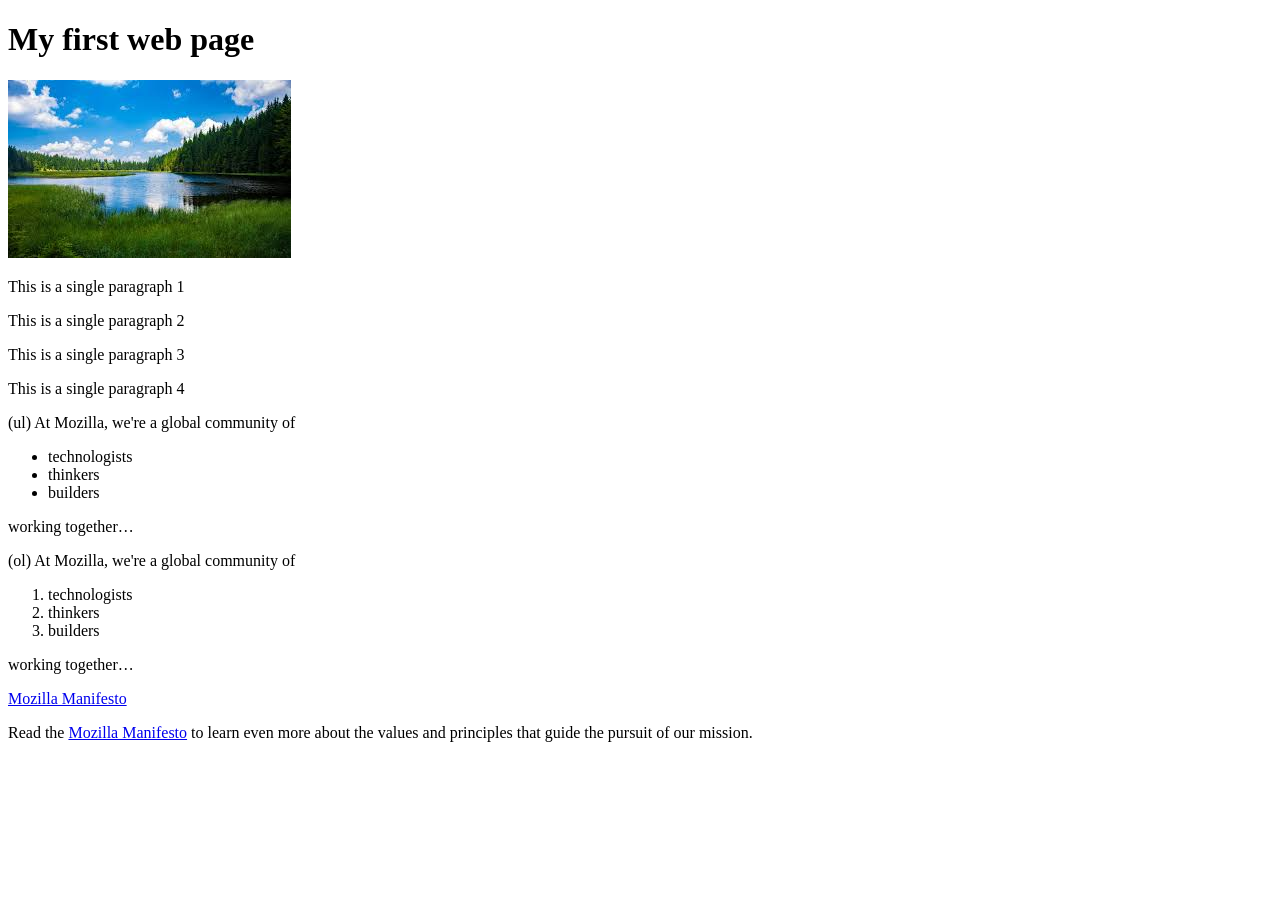
<file: projects/first-website/index.html>
<!--
  ~                                  Apache License
  ~                            Version 2.0, January 2004
  ~                         http://www.apache.org/licenses/
  ~
  ~    TERMS AND CONDITIONS FOR USE, REPRODUCTION, AND DISTRIBUTION
  ~
  ~    1. Definitions.
  ~
  ~       "License" shall mean the terms and conditions for use, reproduction,
  ~       and distribution as defined by Sections 1 through 9 of this document.
  ~
  ~       "Licensor" shall mean the copyright owner or entity authorized by
  ~       the copyright owner that is granting the License.
  ~
  ~       "Legal Entity" shall mean the union of the acting entity and all
  ~       other entities that control, are controlled by, or are under common
  ~       control with that entity. For the purposes of this definition,
  ~       "control" means (i) the power, direct or indirect, to cause the
  ~       direction or management of such entity, whether by contract or
  ~       otherwise, or (ii) ownership of fifty percent (50%) or more of the
  ~       outstanding shares, or (iii) beneficial ownership of such entity.
  ~
  ~       "You" (or "Your") shall mean an individual or Legal Entity
  ~       exercising permissions granted by this License.
  ~
  ~       "Source" form shall mean the preferred form for making modifications,
  ~       including but not limited to software source code, documentation
  ~       source, and configuration files.
  ~
  ~       "Object" form shall mean any form resulting from mechanical
  ~       transformation or translation of a Source form, including but
  ~       not limited to compiled object code, generated documentation,
  ~       and conversions to other media types.
  ~
  ~       "Work" shall mean the work of authorship, whether in Source or
  ~       Object form, made available under the License, as indicated by a
  ~       copyright notice that is included in or attached to the work
  ~       (an example is provided in the Appendix below).
  ~
  ~       "Derivative Works" shall mean any work, whether in Source or Object
  ~       form, that is based on (or derived from) the Work and for which the
  ~       editorial revisions, annotations, elaborations, or other modifications
  ~       represent, as a whole, an original work of authorship. For the purposes
  ~       of this License, Derivative Works shall not include works that remain
  ~       separable from, or merely link (or bind by name) to the interfaces of,
  ~       the Work and Derivative Works thereof.
  ~
  ~       "Contribution" shall mean any work of authorship, including
  ~       the original version of the Work and any modifications or additions
  ~       to that Work or Derivative Works thereof, that is intentionally
  ~       submitted to Licensor for inclusion in the Work by the copyright owner
  ~       or by an individual or Legal Entity authorized to submit on behalf of
  ~       the copyright owner. For the purposes of this definition, "submitted"
  ~       means any form of electronic, verbal, or written communication sent
  ~       to the Licensor or its representatives, including but not limited to
  ~       communication on electronic mailing lists, source code control systems,
  ~       and issue tracking systems that are managed by, or on behalf of, the
  ~       Licensor for the purpose of discussing and improving the Work, but
  ~       excluding communication that is conspicuously marked or otherwise
  ~       designated in writing by the copyright owner as "Not a Contribution."
  ~
  ~       "Contributor" shall mean Licensor and any individual or Legal Entity
  ~       on behalf of whom a Contribution has been received by Licensor and
  ~       subsequently incorporated within the Work.
  ~
  ~    2. Grant of Copyright License. Subject to the terms and conditions of
  ~       this License, each Contributor hereby grants to You a perpetual,
  ~       worldwide, non-exclusive, no-charge, royalty-free, irrevocable
  ~       copyright license to reproduce, prepare Derivative Works of,
  ~       publicly display, publicly perform, sublicense, and distribute the
  ~       Work and such Derivative Works in Source or Object form.
  ~
  ~    3. Grant of Patent License. Subject to the terms and conditions of
  ~       this License, each Contributor hereby grants to You a perpetual,
  ~       worldwide, non-exclusive, no-charge, royalty-free, irrevocable
  ~       (except as stated in this section) patent license to make, have made,
  ~       use, offer to sell, sell, import, and otherwise transfer the Work,
  ~       where such license applies only to those patent claims licensable
  ~       by such Contributor that are necessarily infringed by their
  ~       Contribution(s) alone or by combination of their Contribution(s)
  ~       with the Work to which such Contribution(s) was submitted. If You
  ~       institute patent litigation against any entity (including a
  ~       cross-claim or counterclaim in a lawsuit) alleging that the Work
  ~       or a Contribution incorporated within the Work constitutes direct
  ~       or contributory patent infringement, then any patent licenses
  ~       granted to You under this License for that Work shall terminate
  ~       as of the date such litigation is filed.
  ~
  ~    4. Redistribution. You may reproduce and distribute copies of the
  ~       Work or Derivative Works thereof in any medium, with or without
  ~       modifications, and in Source or Object form, provided that You
  ~       meet the following conditions:
  ~
  ~       (a) You must give any other recipients of the Work or
  ~           Derivative Works a copy of this License; and
  ~
  ~       (b) You must cause any modified files to carry prominent notices
  ~           stating that You changed the files; and
  ~
  ~       (c) You must retain, in the Source form of any Derivative Works
  ~           that You distribute, all copyright, patent, trademark, and
  ~           attribution notices from the Source form of the Work,
  ~           excluding those notices that do not pertain to any part of
  ~           the Derivative Works; and
  ~
  ~       (d) If the Work includes a "NOTICE" text file as part of its
  ~           distribution, then any Derivative Works that You distribute must
  ~           include a readable copy of the attribution notices contained
  ~           within such NOTICE file, excluding those notices that do not
  ~           pertain to any part of the Derivative Works, in at least one
  ~           of the following places: within a NOTICE text file distributed
  ~           as part of the Derivative Works; within the Source form or
  ~           documentation, if provided along with the Derivative Works; or,
  ~           within a display generated by the Derivative Works, if and
  ~           wherever such third-party notices normally appear. The contents
  ~           of the NOTICE file are for informational purposes only and
  ~           do not modify the License. You may add Your own attribution
  ~           notices within Derivative Works that You distribute, alongside
  ~           or as an addendum to the NOTICE text from the Work, provided
  ~           that such additional attribution notices cannot be construed
  ~           as modifying the License.
  ~
  ~       You may add Your own copyright statement to Your modifications and
  ~       may provide additional or different license terms and conditions
  ~       for use, reproduction, or distribution of Your modifications, or
  ~       for any such Derivative Works as a whole, provided Your use,
  ~       reproduction, and distribution of the Work otherwise complies with
  ~       the conditions stated in this License.
  ~
  ~    5. Submission of Contributions. Unless You explicitly state otherwise,
  ~       any Contribution intentionally submitted for inclusion in the Work
  ~       by You to the Licensor shall be under the terms and conditions of
  ~       this License, without any additional terms or conditions.
  ~       Notwithstanding the above, nothing herein shall supersede or modify
  ~       the terms of any separate license agreement you may have executed
  ~       with Licensor regarding such Contributions.
  ~
  ~    6. Trademarks. This License does not grant permission to use the trade
  ~       names, trademarks, service marks, or product names of the Licensor,
  ~       except as required for reasonable and customary use in describing the
  ~       origin of the Work and reproducing the content of the NOTICE file.
  ~
  ~    7. Disclaimer of Warranty. Unless required by applicable law or
  ~       agreed to in writing, Licensor provides the Work (and each
  ~       Contributor provides its Contributions) on an "AS IS" BASIS,
  ~       WITHOUT WARRANTIES OR CONDITIONS OF ANY KIND, either express or
  ~       implied, including, without limitation, any warranties or conditions
  ~       of TITLE, NON-INFRINGEMENT, MERCHANTABILITY, or FITNESS FOR A
  ~       PARTICULAR PURPOSE. You are solely responsible for determining the
  ~       appropriateness of using or redistributing the Work and assume any
  ~       risks associated with Your exercise of permissions under this License.
  ~
  ~    8. Limitation of Liability. In no event and under no legal theory,
  ~       whether in tort (including negligence), contract, or otherwise,
  ~       unless required by applicable law (such as deliberate and grossly
  ~       negligent acts) or agreed to in writing, shall any Contributor be
  ~       liable to You for damages, including any direct, indirect, special,
  ~       incidental, or consequential damages of any character arising as a
  ~       result of this License or out of the use or inability to use the
  ~       Work (including but not limited to damages for loss of goodwill,
  ~       work stoppage, computer failure or malfunction, or any and all
  ~       other commercial damages or losses), even if such Contributor
  ~       has been advised of the possibility of such damages.
  ~
  ~    9. Accepting Warranty or Additional Liability. While redistributing
  ~       the Work or Derivative Works thereof, You may choose to offer,
  ~       and charge a fee for, acceptance of support, warranty, indemnity,
  ~       or other liability obligations and/or rights consistent with this
  ~       License. However, in accepting such obligations, You may act only
  ~       on Your own behalf and on Your sole responsibility, not on behalf
  ~       of any other Contributor, and only if You agree to indemnify,
  ~       defend, and hold each Contributor harmless for any liability
  ~       incurred by, or claims asserted against, such Contributor by reason
  ~       of your accepting any such warranty or additional liability.
  ~
  ~    END OF TERMS AND CONDITIONS
  ~
  ~    APPENDIX: How to apply the Apache License to your work.
  ~
  ~       To apply the Apache License to your work, attach the following
  ~       boilerplate notice, with the fields enclosed by brackets "[]"
  ~       replaced with your own identifying information. (Don't include
  ~       the brackets!)  The text should be enclosed in the appropriate
  ~       comment syntax for the file format. We also recommend that a
  ~       file or class name and description of purpose be included on the
  ~       same "printed page" as the copyright notice for easier
  ~       identification within third-party archives.
  ~
  ~    Copyright [yyyy] [name of copyright owner]
  ~
  ~    Licensed under the Apache License, Version 2.0 (the "License");
  ~    you may not use this file except in compliance with the License.
  ~    You may obtain a copy of the License at
  ~
  ~        http://www.apache.org/licenses/LICENSE-2.0
  ~
  ~    Unless required by applicable law or agreed to in writing, software
  ~    distributed under the License is distributed on an "AS IS" BASIS,
  ~    WITHOUT WARRANTIES OR CONDITIONS OF ANY KIND, either express or implied.
  ~    See the License for the specific language governing permissions and
  ~    limitations under the License.
  -->

<!doctype html>
<html lang="en-US">
  <head>
    <meta charset="utf-8" />
    <meta content="width=device-width, initial-scale=1" name="viewport" />
    <title>My test page</title>
  </head>
  <body>

  <h1>My first web page</h1>

    <img alt="My test image" src="images/icon_first_web_site.jpg" />

  <p>This is a single paragraph 1</p>
  <p>This is a single paragraph 2</p>
  <p>This is a single paragraph 3</p>
  <p>This is a single paragraph 4</p>

  <p>(ul) At Mozilla, we're a global community of</p>

  <ul>
    <li>technologists</li>
    <li>thinkers</li>
    <li>builders</li>
  </ul>

  <p>working together…</p>

  <p>(ol) At Mozilla, we're a global community of</p>

  <ol>
    <li>technologists</li>
    <li>thinkers</li>
    <li>builders</li>
  </ol>

  <p>working together…</p>

  <a href="https://www.mozilla.org/en-US/about/manifesto/">
    Mozilla Manifesto
  </a>

  <p>Read the <a href="https://www.mozilla.org/en-US/about/manifesto/">Mozilla Manifesto</a>
    to learn even more about the values and principles that guide the pursuit of our mission.</p>
  </body>
</html>
</file>
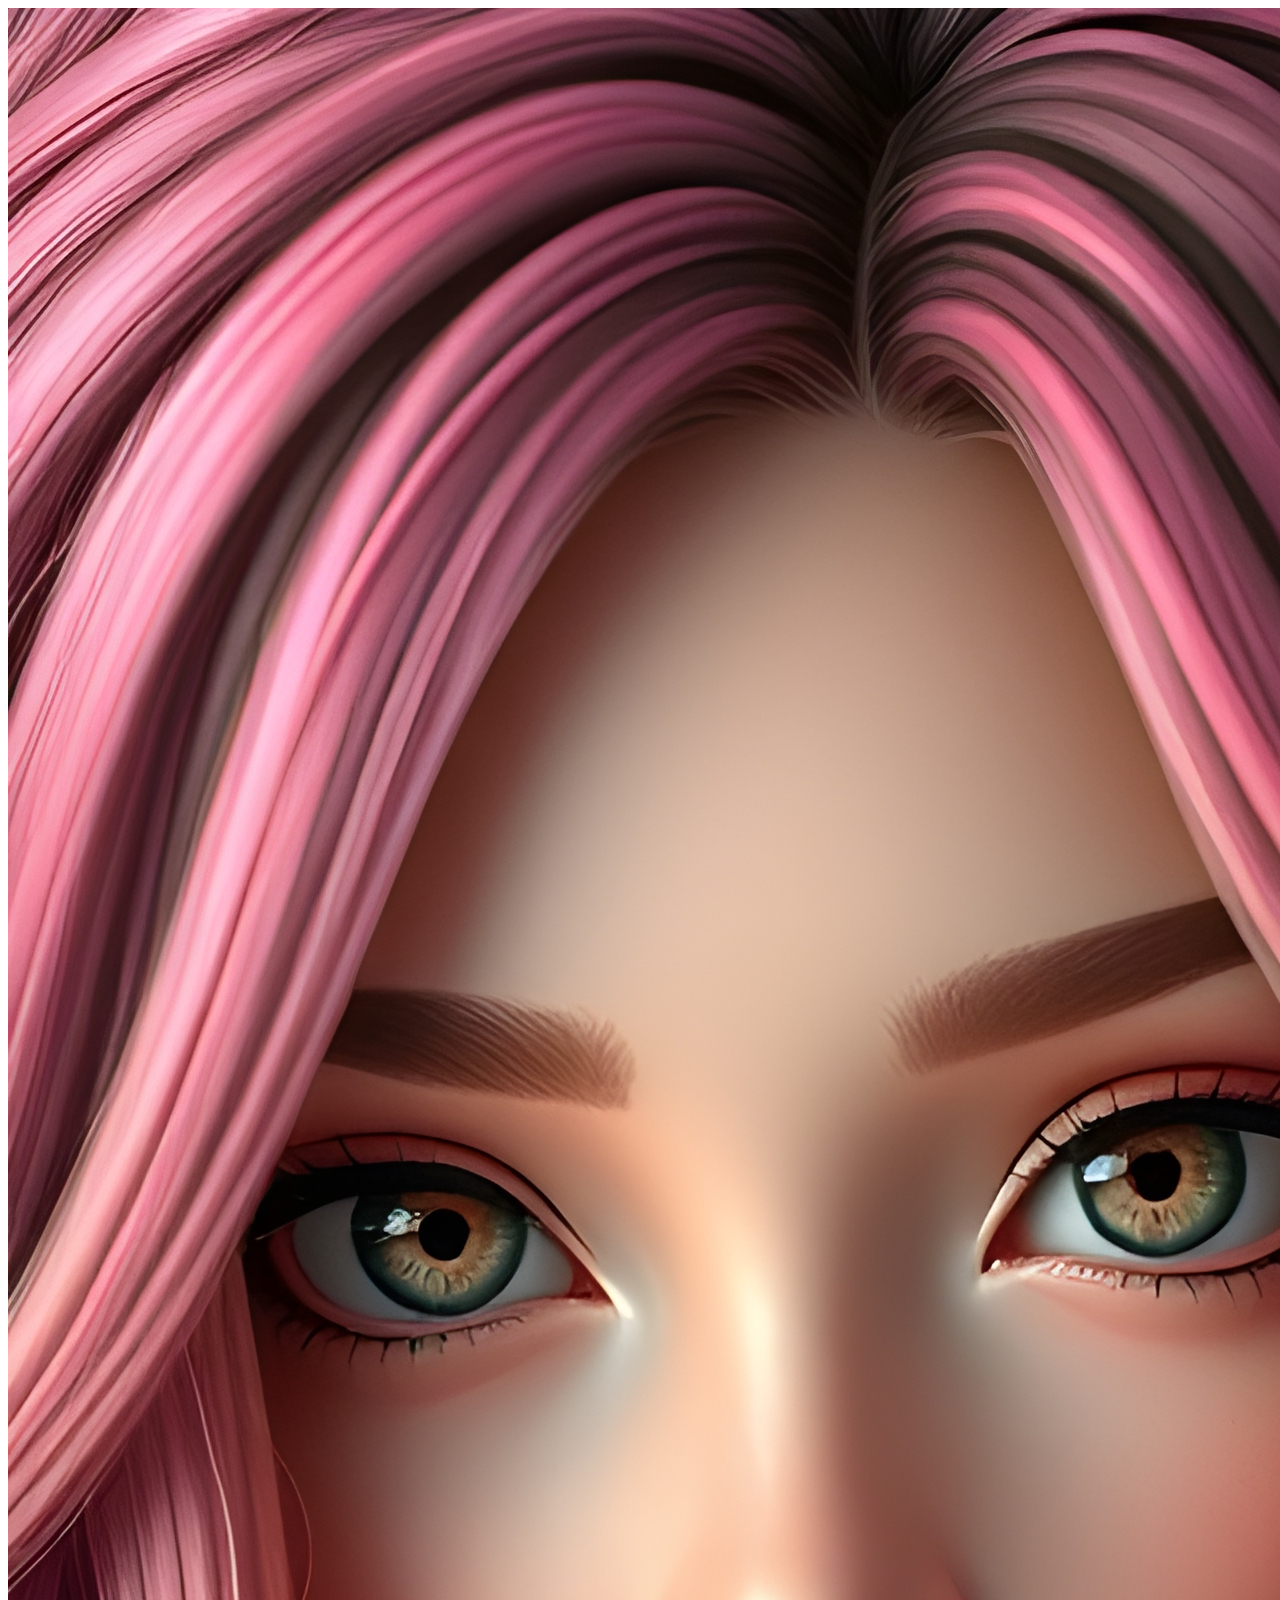
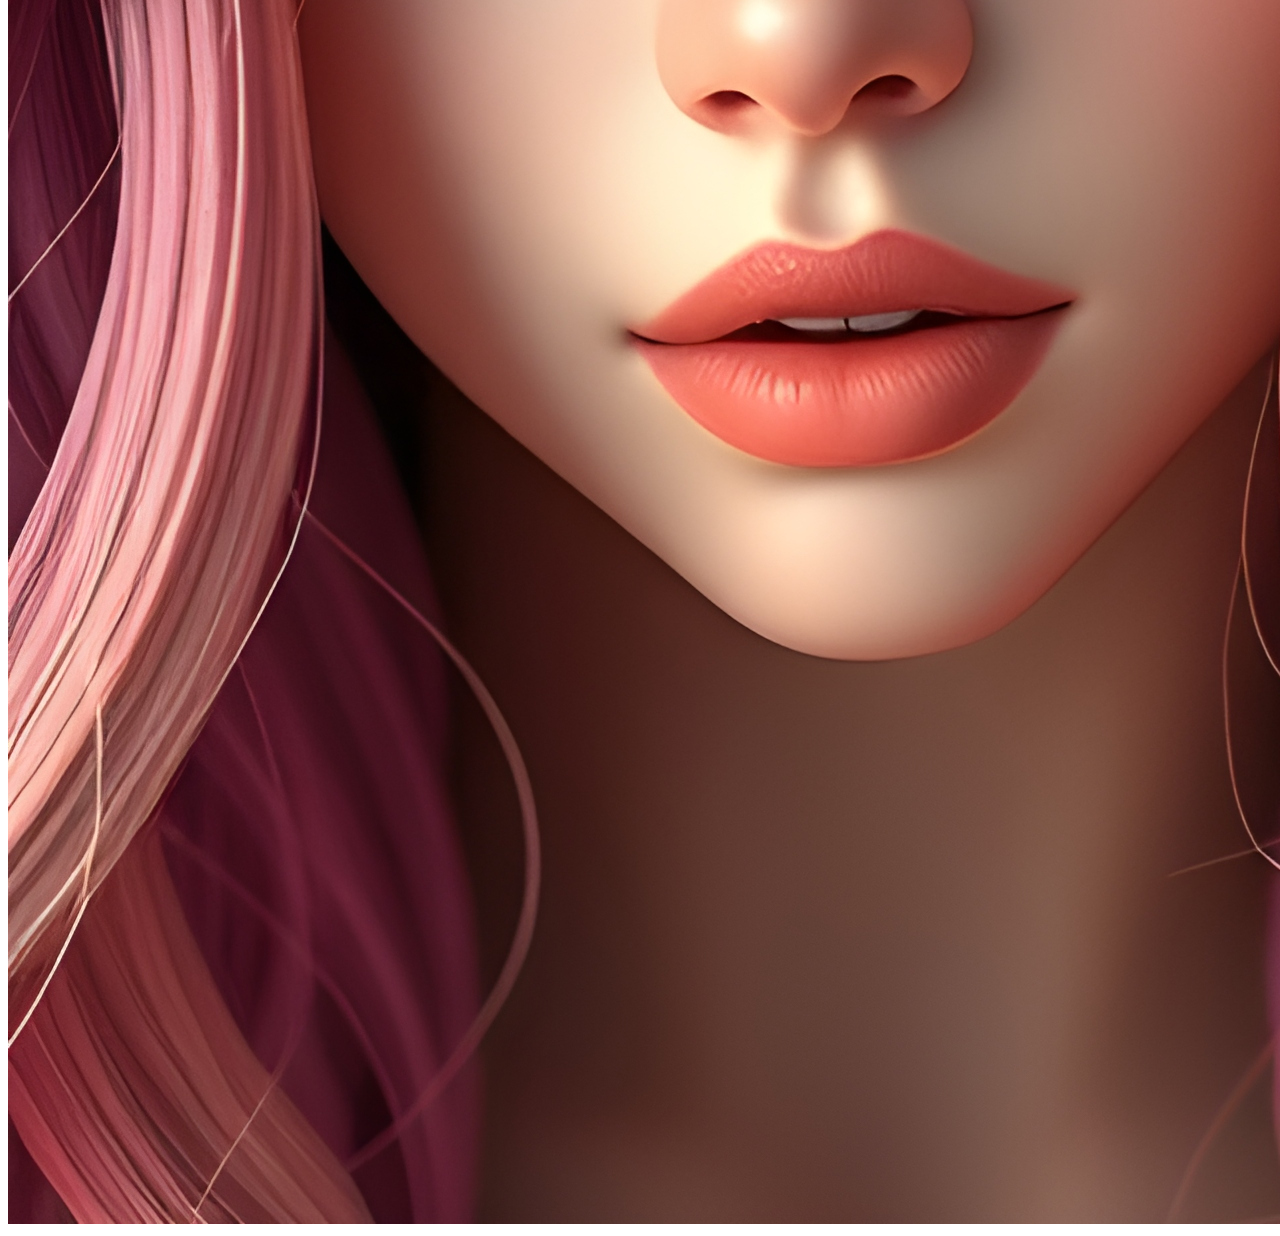
<file: projects/test-site/index.html>
<!--
  ~                                  Apache License
  ~                            Version 2.0, January 2004
  ~                         http://www.apache.org/licenses/
  ~
  ~    TERMS AND CONDITIONS FOR USE, REPRODUCTION, AND DISTRIBUTION
  ~
  ~    1. Definitions.
  ~
  ~       "License" shall mean the terms and conditions for use, reproduction,
  ~       and distribution as defined by Sections 1 through 9 of this document.
  ~
  ~       "Licensor" shall mean the copyright owner or entity authorized by
  ~       the copyright owner that is granting the License.
  ~
  ~       "Legal Entity" shall mean the union of the acting entity and all
  ~       other entities that control, are controlled by, or are under common
  ~       control with that entity. For the purposes of this definition,
  ~       "control" means (i) the power, direct or indirect, to cause the
  ~       direction or management of such entity, whether by contract or
  ~       otherwise, or (ii) ownership of fifty percent (50%) or more of the
  ~       outstanding shares, or (iii) beneficial ownership of such entity.
  ~
  ~       "You" (or "Your") shall mean an individual or Legal Entity
  ~       exercising permissions granted by this License.
  ~
  ~       "Source" form shall mean the preferred form for making modifications,
  ~       including but not limited to software source code, documentation
  ~       source, and configuration files.
  ~
  ~       "Object" form shall mean any form resulting from mechanical
  ~       transformation or translation of a Source form, including but
  ~       not limited to compiled object code, generated documentation,
  ~       and conversions to other media types.
  ~
  ~       "Work" shall mean the work of authorship, whether in Source or
  ~       Object form, made available under the License, as indicated by a
  ~       copyright notice that is included in or attached to the work
  ~       (an example is provided in the Appendix below).
  ~
  ~       "Derivative Works" shall mean any work, whether in Source or Object
  ~       form, that is based on (or derived from) the Work and for which the
  ~       editorial revisions, annotations, elaborations, or other modifications
  ~       represent, as a whole, an original work of authorship. For the purposes
  ~       of this License, Derivative Works shall not include works that remain
  ~       separable from, or merely link (or bind by name) to the interfaces of,
  ~       the Work and Derivative Works thereof.
  ~
  ~       "Contribution" shall mean any work of authorship, including
  ~       the original version of the Work and any modifications or additions
  ~       to that Work or Derivative Works thereof, that is intentionally
  ~       submitted to Licensor for inclusion in the Work by the copyright owner
  ~       or by an individual or Legal Entity authorized to submit on behalf of
  ~       the copyright owner. For the purposes of this definition, "submitted"
  ~       means any form of electronic, verbal, or written communication sent
  ~       to the Licensor or its representatives, including but not limited to
  ~       communication on electronic mailing lists, source code control systems,
  ~       and issue tracking systems that are managed by, or on behalf of, the
  ~       Licensor for the purpose of discussing and improving the Work, but
  ~       excluding communication that is conspicuously marked or otherwise
  ~       designated in writing by the copyright owner as "Not a Contribution."
  ~
  ~       "Contributor" shall mean Licensor and any individual or Legal Entity
  ~       on behalf of whom a Contribution has been received by Licensor and
  ~       subsequently incorporated within the Work.
  ~
  ~    2. Grant of Copyright License. Subject to the terms and conditions of
  ~       this License, each Contributor hereby grants to You a perpetual,
  ~       worldwide, non-exclusive, no-charge, royalty-free, irrevocable
  ~       copyright license to reproduce, prepare Derivative Works of,
  ~       publicly display, publicly perform, sublicense, and distribute the
  ~       Work and such Derivative Works in Source or Object form.
  ~
  ~    3. Grant of Patent License. Subject to the terms and conditions of
  ~       this License, each Contributor hereby grants to You a perpetual,
  ~       worldwide, non-exclusive, no-charge, royalty-free, irrevocable
  ~       (except as stated in this section) patent license to make, have made,
  ~       use, offer to sell, sell, import, and otherwise transfer the Work,
  ~       where such license applies only to those patent claims licensable
  ~       by such Contributor that are necessarily infringed by their
  ~       Contribution(s) alone or by combination of their Contribution(s)
  ~       with the Work to which such Contribution(s) was submitted. If You
  ~       institute patent litigation against any entity (including a
  ~       cross-claim or counterclaim in a lawsuit) alleging that the Work
  ~       or a Contribution incorporated within the Work constitutes direct
  ~       or contributory patent infringement, then any patent licenses
  ~       granted to You under this License for that Work shall terminate
  ~       as of the date such litigation is filed.
  ~
  ~    4. Redistribution. You may reproduce and distribute copies of the
  ~       Work or Derivative Works thereof in any medium, with or without
  ~       modifications, and in Source or Object form, provided that You
  ~       meet the following conditions:
  ~
  ~       (a) You must give any other recipients of the Work or
  ~           Derivative Works a copy of this License; and
  ~
  ~       (b) You must cause any modified files to carry prominent notices
  ~           stating that You changed the files; and
  ~
  ~       (c) You must retain, in the Source form of any Derivative Works
  ~           that You distribute, all copyright, patent, trademark, and
  ~           attribution notices from the Source form of the Work,
  ~           excluding those notices that do not pertain to any part of
  ~           the Derivative Works; and
  ~
  ~       (d) If the Work includes a "NOTICE" text file as part of its
  ~           distribution, then any Derivative Works that You distribute must
  ~           include a readable copy of the attribution notices contained
  ~           within such NOTICE file, excluding those notices that do not
  ~           pertain to any part of the Derivative Works, in at least one
  ~           of the following places: within a NOTICE text file distributed
  ~           as part of the Derivative Works; within the Source form or
  ~           documentation, if provided along with the Derivative Works; or,
  ~           within a display generated by the Derivative Works, if and
  ~           wherever such third-party notices normally appear. The contents
  ~           of the NOTICE file are for informational purposes only and
  ~           do not modify the License. You may add Your own attribution
  ~           notices within Derivative Works that You distribute, alongside
  ~           or as an addendum to the NOTICE text from the Work, provided
  ~           that such additional attribution notices cannot be construed
  ~           as modifying the License.
  ~
  ~       You may add Your own copyright statement to Your modifications and
  ~       may provide additional or different license terms and conditions
  ~       for use, reproduction, or distribution of Your modifications, or
  ~       for any such Derivative Works as a whole, provided Your use,
  ~       reproduction, and distribution of the Work otherwise complies with
  ~       the conditions stated in this License.
  ~
  ~    5. Submission of Contributions. Unless You explicitly state otherwise,
  ~       any Contribution intentionally submitted for inclusion in the Work
  ~       by You to the Licensor shall be under the terms and conditions of
  ~       this License, without any additional terms or conditions.
  ~       Notwithstanding the above, nothing herein shall supersede or modify
  ~       the terms of any separate license agreement you may have executed
  ~       with Licensor regarding such Contributions.
  ~
  ~    6. Trademarks. This License does not grant permission to use the trade
  ~       names, trademarks, service marks, or product names of the Licensor,
  ~       except as required for reasonable and customary use in describing the
  ~       origin of the Work and reproducing the content of the NOTICE file.
  ~
  ~    7. Disclaimer of Warranty. Unless required by applicable law or
  ~       agreed to in writing, Licensor provides the Work (and each
  ~       Contributor provides its Contributions) on an "AS IS" BASIS,
  ~       WITHOUT WARRANTIES OR CONDITIONS OF ANY KIND, either express or
  ~       implied, including, without limitation, any warranties or conditions
  ~       of TITLE, NON-INFRINGEMENT, MERCHANTABILITY, or FITNESS FOR A
  ~       PARTICULAR PURPOSE. You are solely responsible for determining the
  ~       appropriateness of using or redistributing the Work and assume any
  ~       risks associated with Your exercise of permissions under this License.
  ~
  ~    8. Limitation of Liability. In no event and under no legal theory,
  ~       whether in tort (including negligence), contract, or otherwise,
  ~       unless required by applicable law (such as deliberate and grossly
  ~       negligent acts) or agreed to in writing, shall any Contributor be
  ~       liable to You for damages, including any direct, indirect, special,
  ~       incidental, or consequential damages of any character arising as a
  ~       result of this License or out of the use or inability to use the
  ~       Work (including but not limited to damages for loss of goodwill,
  ~       work stoppage, computer failure or malfunction, or any and all
  ~       other commercial damages or losses), even if such Contributor
  ~       has been advised of the possibility of such damages.
  ~
  ~    9. Accepting Warranty or Additional Liability. While redistributing
  ~       the Work or Derivative Works thereof, You may choose to offer,
  ~       and charge a fee for, acceptance of support, warranty, indemnity,
  ~       or other liability obligations and/or rights consistent with this
  ~       License. However, in accepting such obligations, You may act only
  ~       on Your own behalf and on Your sole responsibility, not on behalf
  ~       of any other Contributor, and only if You agree to indemnify,
  ~       defend, and hold each Contributor harmless for any liability
  ~       incurred by, or claims asserted against, such Contributor by reason
  ~       of your accepting any such warranty or additional liability.
  ~
  ~    END OF TERMS AND CONDITIONS
  ~
  ~    APPENDIX: How to apply the Apache License to your work.
  ~
  ~       To apply the Apache License to your work, attach the following
  ~       boilerplate notice, with the fields enclosed by brackets "[]"
  ~       replaced with your own identifying information. (Don't include
  ~       the brackets!)  The text should be enclosed in the appropriate
  ~       comment syntax for the file format. We also recommend that a
  ~       file or class name and description of purpose be included on the
  ~       same "printed page" as the copyright notice for easier
  ~       identification within third-party archives.
  ~
  ~    Copyright [yyyy] [name of copyright owner]
  ~
  ~    Licensed under the Apache License, Version 2.0 (the "License");
  ~    you may not use this file except in compliance with the License.
  ~    You may obtain a copy of the License at
  ~
  ~        http://www.apache.org/licenses/LICENSE-2.0
  ~
  ~    Unless required by applicable law or agreed to in writing, software
  ~    distributed under the License is distributed on an "AS IS" BASIS,
  ~    WITHOUT WARRANTIES OR CONDITIONS OF ANY KIND, either express or implied.
  ~    See the License for the specific language governing permissions and
  ~    limitations under the License.
  -->

<!DOCTYPE html>
<html lang="en">
<head>
    <meta charset="UTF-8">
    <meta content="width=device-width" name="viewport"/>
    <title>My Test Page</title>
</head>
<body>
<img alt="My Test Image" src="images/img_1.jpeg">
</body>
</html>
</file>
